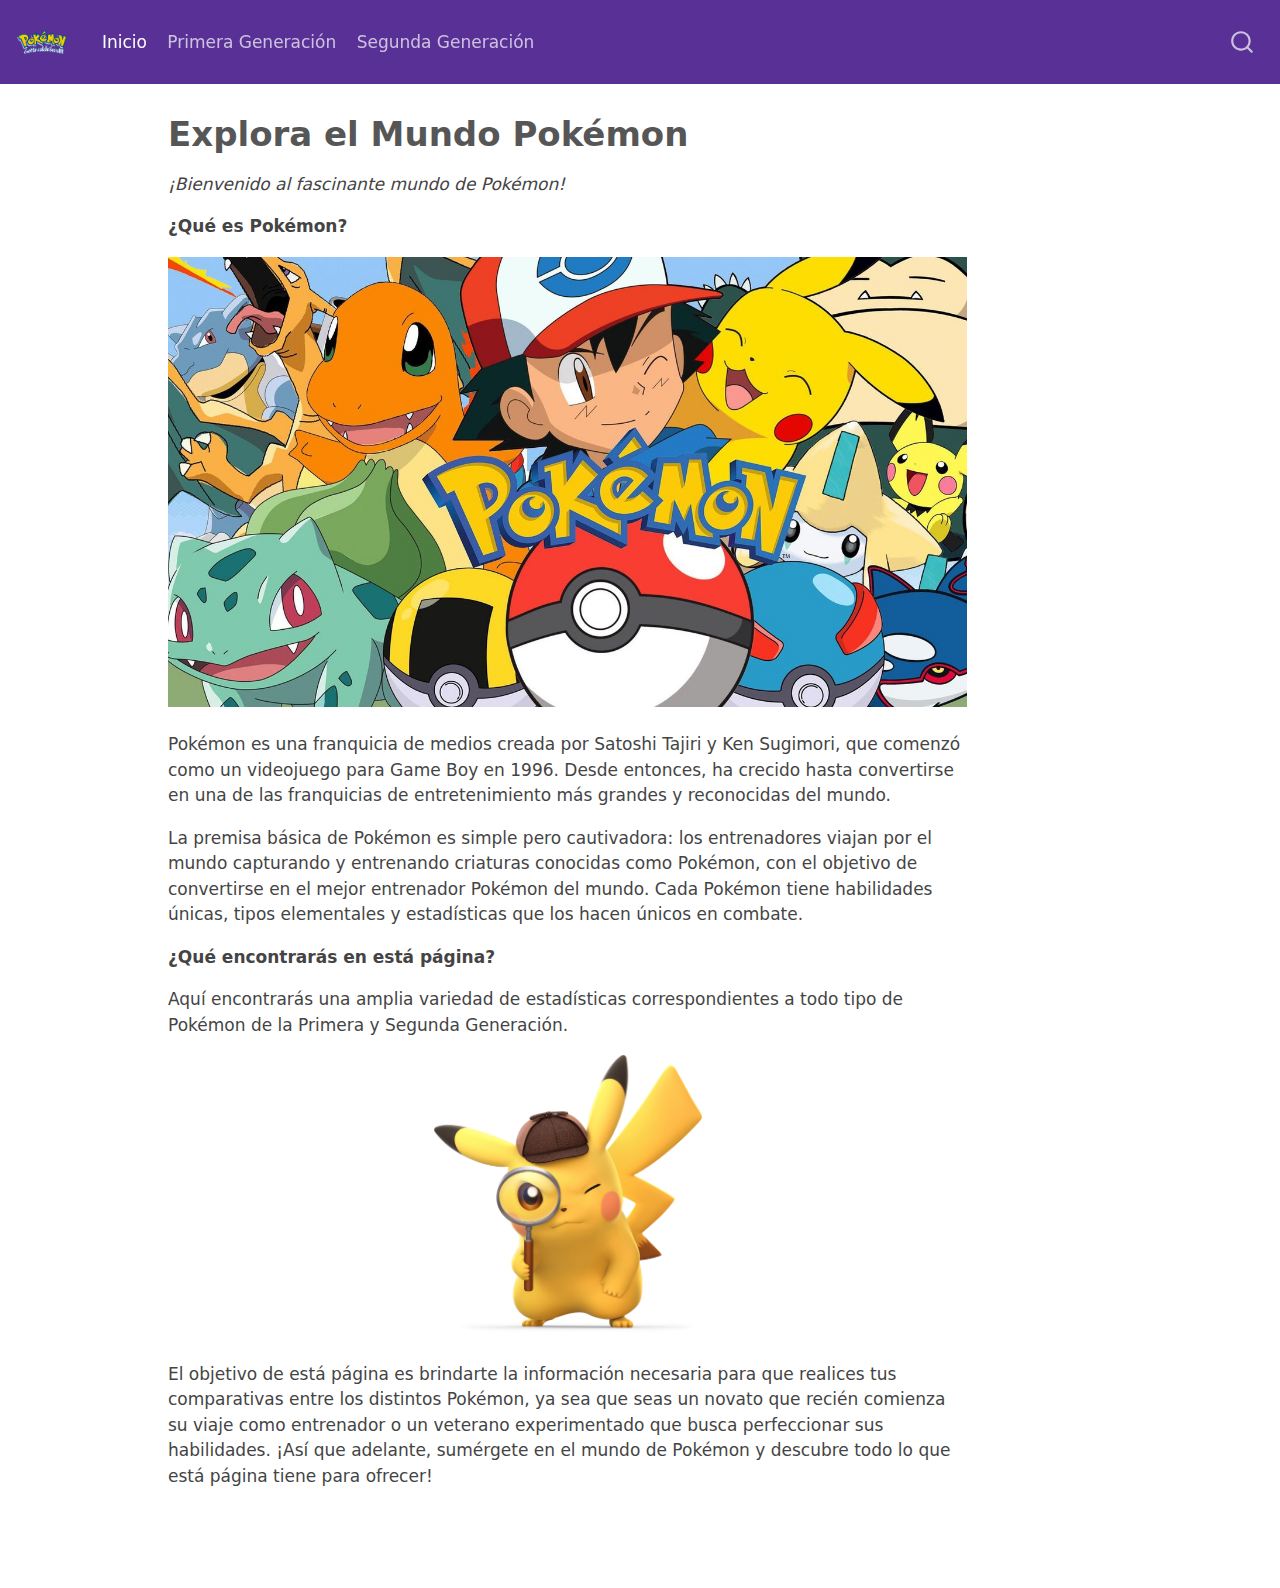
<file: docs/index.html>
<html xmlns="http://www.w3.org/1999/xhtml">    
  <head>      
    <title>Redirect to home.html</title>      
    <meta http-equiv="refresh" content="0;URL='home.html'" />    
  </head>    
  <body> 
  </body>  
</html>
</file>
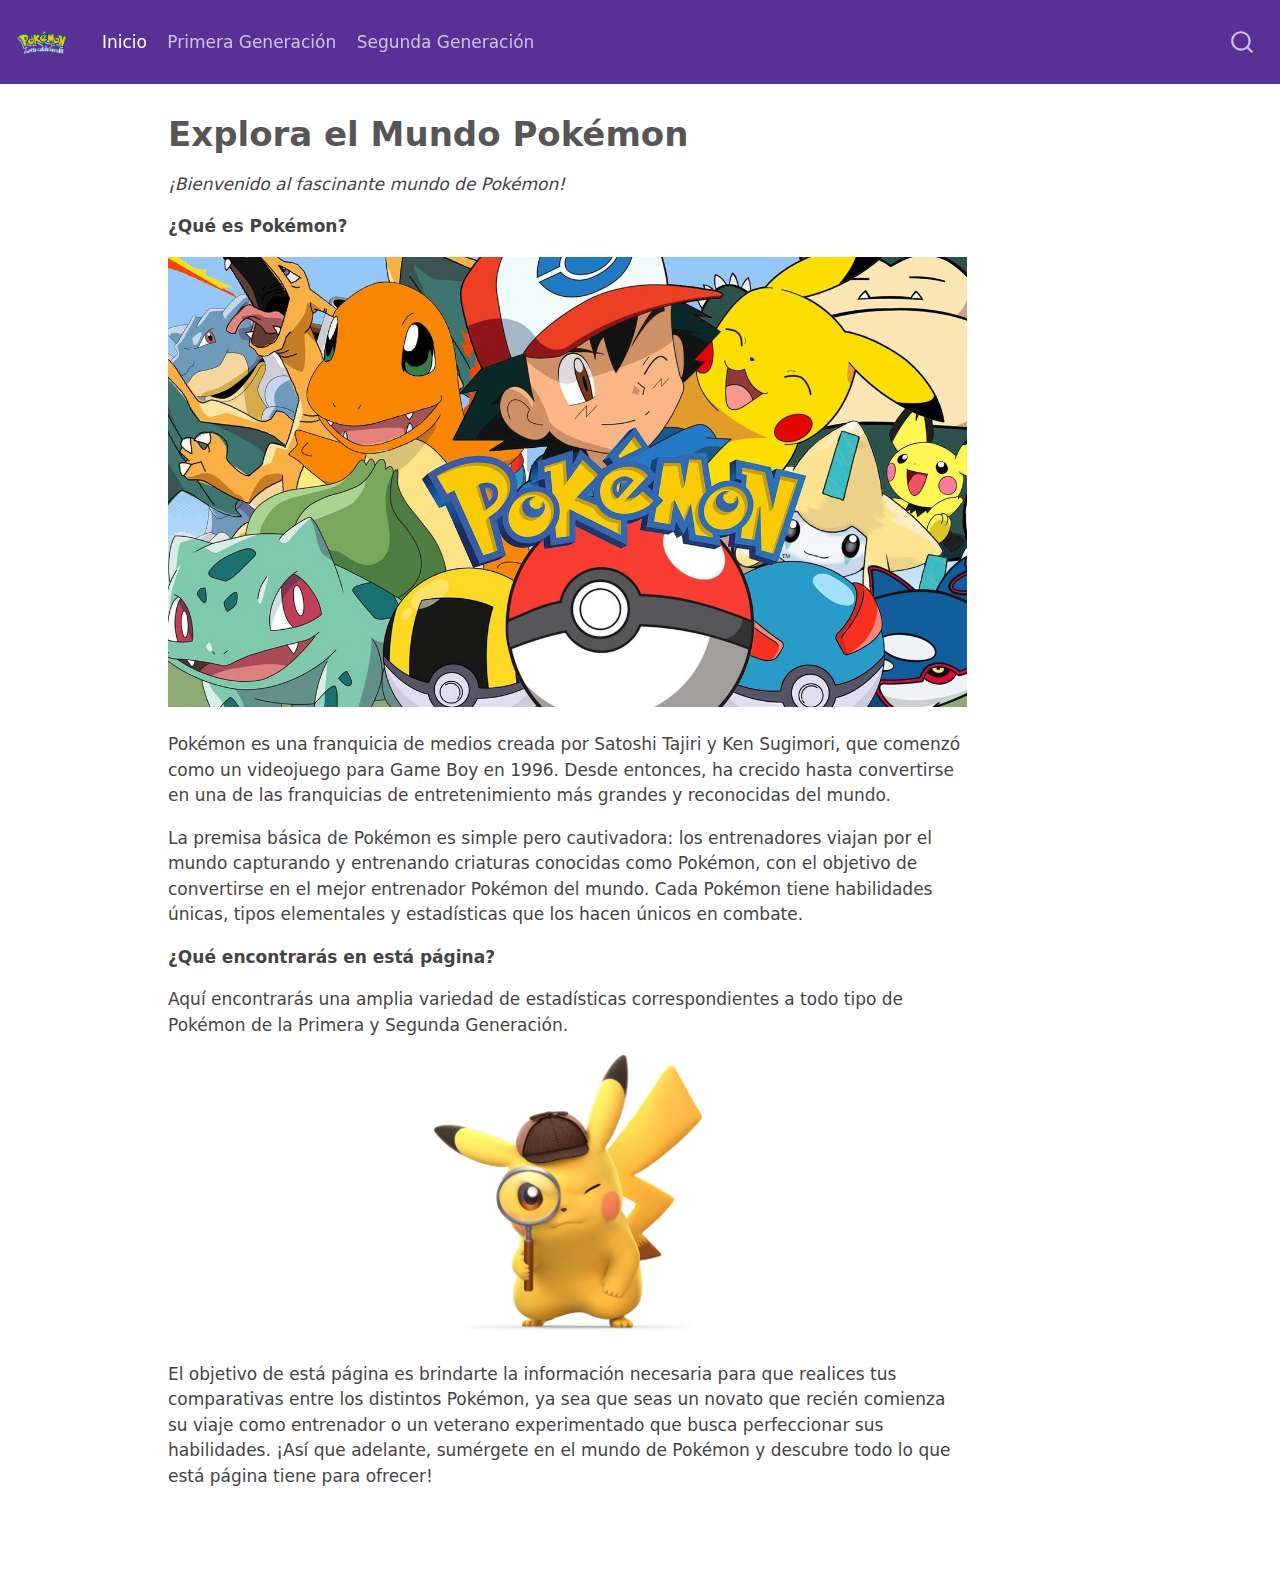
<file: docs/home.html>
<!DOCTYPE html>
<html xmlns="http://www.w3.org/1999/xhtml" lang="en" xml:lang="en"><head>

<meta charset="utf-8">
<meta name="generator" content="quarto-1.3.450">

<meta name="viewport" content="width=device-width, initial-scale=1.0, user-scalable=yes">


<title>Estadísticas Pokémon - Explora el Mundo Pokémon</title>
<style>
code{white-space: pre-wrap;}
span.smallcaps{font-variant: small-caps;}
div.columns{display: flex; gap: min(4vw, 1.5em);}
div.column{flex: auto; overflow-x: auto;}
div.hanging-indent{margin-left: 1.5em; text-indent: -1.5em;}
ul.task-list{list-style: none;}
ul.task-list li input[type="checkbox"] {
  width: 0.8em;
  margin: 0 0.8em 0.2em -1em; /* quarto-specific, see https://github.com/quarto-dev/quarto-cli/issues/4556 */ 
  vertical-align: middle;
}
</style>


<script src="site_libs/quarto-nav/quarto-nav.js"></script>
<script src="site_libs/quarto-nav/headroom.min.js"></script>
<script src="site_libs/clipboard/clipboard.min.js"></script>
<script src="site_libs/quarto-search/autocomplete.umd.js"></script>
<script src="site_libs/quarto-search/fuse.min.js"></script>
<script src="site_libs/quarto-search/quarto-search.js"></script>
<meta name="quarto:offset" content="./">
<script src="site_libs/quarto-html/quarto.js"></script>
<script src="site_libs/quarto-html/popper.min.js"></script>
<script src="site_libs/quarto-html/tippy.umd.min.js"></script>
<script src="site_libs/quarto-html/anchor.min.js"></script>
<link href="site_libs/quarto-html/tippy.css" rel="stylesheet">
<link href="site_libs/quarto-html/quarto-syntax-highlighting.css" rel="stylesheet" id="quarto-text-highlighting-styles">
<script src="site_libs/bootstrap/bootstrap.min.js"></script>
<link href="site_libs/bootstrap/bootstrap-icons.css" rel="stylesheet">
<link href="site_libs/bootstrap/bootstrap.min.css" rel="stylesheet" id="quarto-bootstrap" data-mode="light">
<script id="quarto-search-options" type="application/json">{
  "location": "navbar",
  "copy-button": false,
  "collapse-after": 3,
  "panel-placement": "end",
  "type": "overlay",
  "limit": 20,
  "language": {
    "search-no-results-text": "No results",
    "search-matching-documents-text": "matching documents",
    "search-copy-link-title": "Copy link to search",
    "search-hide-matches-text": "Hide additional matches",
    "search-more-match-text": "more match in this document",
    "search-more-matches-text": "more matches in this document",
    "search-clear-button-title": "Clear",
    "search-detached-cancel-button-title": "Cancel",
    "search-submit-button-title": "Submit",
    "search-label": "Search"
  }
}</script>


<link rel="stylesheet" href="styles.css">
</head>

<body class="nav-fixed">

<div id="quarto-search-results"></div>
  <header id="quarto-header" class="headroom fixed-top">
    <nav class="navbar navbar-expand-lg navbar-dark ">
      <div class="navbar-container container-fluid">
      <div class="navbar-brand-container">
    <a href="./index.html" class="navbar-brand navbar-brand-logo">
    <img src="./logo_pokemon.png" alt="" class="navbar-logo">
    </a>
  </div>
            <div id="quarto-search" class="" title="Search"></div>
          <button class="navbar-toggler" type="button" data-bs-toggle="collapse" data-bs-target="#navbarCollapse" aria-controls="navbarCollapse" aria-expanded="false" aria-label="Toggle navigation" onclick="if (window.quartoToggleHeadroom) { window.quartoToggleHeadroom(); }">
  <span class="navbar-toggler-icon"></span>
</button>
          <div class="collapse navbar-collapse" id="navbarCollapse">
            <ul class="navbar-nav navbar-nav-scroll me-auto">
  <li class="nav-item">
    <a class="nav-link active" href="./home.html" rel="" target="" aria-current="page">
 <span class="menu-text">Inicio</span></a>
  </li>  
  <li class="nav-item">
    <a class="nav-link" href="./Primero.html" rel="" target="">
 <span class="menu-text">Primera Generación</span></a>
  </li>  
  <li class="nav-item">
    <a class="nav-link" href="./Segundo.html" rel="" target="">
 <span class="menu-text">Segunda Generación</span></a>
  </li>  
</ul>
            <div class="quarto-navbar-tools ms-auto">
</div>
          </div> <!-- /navcollapse -->
      </div> <!-- /container-fluid -->
    </nav>
</header>
<!-- content -->
<div id="quarto-content" class="quarto-container page-columns page-rows-contents page-layout-article page-navbar">
<!-- sidebar -->
<!-- margin-sidebar -->
    <div id="quarto-margin-sidebar" class="sidebar margin-sidebar">
        
    </div>
<!-- main -->
<main class="content" id="quarto-document-content">

<header id="title-block-header" class="quarto-title-block default">
<div class="quarto-title">
<h1 class="title">Explora el Mundo Pokémon</h1>
</div>



<div class="quarto-title-meta">

    
  
    
  </div>
  

</header>

<p><em>¡Bienvenido al fascinante mundo de Pokémon!</em></p>
<p><strong>¿Qué es Pokémon?</strong></p>
<div class="quarto-figure quarto-figure-center">
<figure class="figure">
<p><img src="Img1.jpeg" class="img-fluid figure-img"></p>
</figure>
</div>
<p>Pokémon es una franquicia de medios creada por Satoshi Tajiri y Ken Sugimori, que comenzó como un videojuego para Game Boy en 1996. Desde entonces, ha crecido hasta convertirse en una de las franquicias de entretenimiento más grandes y reconocidas del mundo.</p>
<p>La premisa básica de Pokémon es simple pero cautivadora: los entrenadores viajan por el mundo capturando y entrenando criaturas conocidas como Pokémon, con el objetivo de convertirse en el mejor entrenador Pokémon del mundo. Cada Pokémon tiene habilidades únicas, tipos elementales y estadísticas que los hacen únicos en combate.</p>
<p><strong>¿Qué encontrarás en está página?</strong></p>
<p>Aquí encontrarás una amplia variedad de estadísticas correspondientes a todo tipo de Pokémon de la Primera y Segunda Generación.</p>
<div class="quarto-figure quarto-figure-center">
<figure class="figure">
<p><img src="pikachu.png" class="img-fluid figure-img" width="268"></p>
</figure>
</div>
<p>El objetivo de está página es brindarte la información necesaria para que realices tus comparativas entre los distintos Pokémon, ya sea que seas un novato que recién comienza su viaje como entrenador o un veterano experimentado que busca perfeccionar sus habilidades. ¡Así que adelante, sumérgete en el mundo de Pokémon y descubre todo lo que está página tiene para ofrecer!</p>



</main> <!-- /main -->
<script id="quarto-html-after-body" type="application/javascript">
window.document.addEventListener("DOMContentLoaded", function (event) {
  const toggleBodyColorMode = (bsSheetEl) => {
    const mode = bsSheetEl.getAttribute("data-mode");
    const bodyEl = window.document.querySelector("body");
    if (mode === "dark") {
      bodyEl.classList.add("quarto-dark");
      bodyEl.classList.remove("quarto-light");
    } else {
      bodyEl.classList.add("quarto-light");
      bodyEl.classList.remove("quarto-dark");
    }
  }
  const toggleBodyColorPrimary = () => {
    const bsSheetEl = window.document.querySelector("link#quarto-bootstrap");
    if (bsSheetEl) {
      toggleBodyColorMode(bsSheetEl);
    }
  }
  toggleBodyColorPrimary();  
  const icon = "";
  const anchorJS = new window.AnchorJS();
  anchorJS.options = {
    placement: 'right',
    icon: icon
  };
  anchorJS.add('.anchored');
  const isCodeAnnotation = (el) => {
    for (const clz of el.classList) {
      if (clz.startsWith('code-annotation-')) {                     
        return true;
      }
    }
    return false;
  }
  const clipboard = new window.ClipboardJS('.code-copy-button', {
    text: function(trigger) {
      const codeEl = trigger.previousElementSibling.cloneNode(true);
      for (const childEl of codeEl.children) {
        if (isCodeAnnotation(childEl)) {
          childEl.remove();
        }
      }
      return codeEl.innerText;
    }
  });
  clipboard.on('success', function(e) {
    // button target
    const button = e.trigger;
    // don't keep focus
    button.blur();
    // flash "checked"
    button.classList.add('code-copy-button-checked');
    var currentTitle = button.getAttribute("title");
    button.setAttribute("title", "Copied!");
    let tooltip;
    if (window.bootstrap) {
      button.setAttribute("data-bs-toggle", "tooltip");
      button.setAttribute("data-bs-placement", "left");
      button.setAttribute("data-bs-title", "Copied!");
      tooltip = new bootstrap.Tooltip(button, 
        { trigger: "manual", 
          customClass: "code-copy-button-tooltip",
          offset: [0, -8]});
      tooltip.show();    
    }
    setTimeout(function() {
      if (tooltip) {
        tooltip.hide();
        button.removeAttribute("data-bs-title");
        button.removeAttribute("data-bs-toggle");
        button.removeAttribute("data-bs-placement");
      }
      button.setAttribute("title", currentTitle);
      button.classList.remove('code-copy-button-checked');
    }, 1000);
    // clear code selection
    e.clearSelection();
  });
  function tippyHover(el, contentFn) {
    const config = {
      allowHTML: true,
      content: contentFn,
      maxWidth: 500,
      delay: 100,
      arrow: false,
      appendTo: function(el) {
          return el.parentElement;
      },
      interactive: true,
      interactiveBorder: 10,
      theme: 'quarto',
      placement: 'bottom-start'
    };
    window.tippy(el, config); 
  }
  const noterefs = window.document.querySelectorAll('a[role="doc-noteref"]');
  for (var i=0; i<noterefs.length; i++) {
    const ref = noterefs[i];
    tippyHover(ref, function() {
      // use id or data attribute instead here
      let href = ref.getAttribute('data-footnote-href') || ref.getAttribute('href');
      try { href = new URL(href).hash; } catch {}
      const id = href.replace(/^#\/?/, "");
      const note = window.document.getElementById(id);
      return note.innerHTML;
    });
  }
      let selectedAnnoteEl;
      const selectorForAnnotation = ( cell, annotation) => {
        let cellAttr = 'data-code-cell="' + cell + '"';
        let lineAttr = 'data-code-annotation="' +  annotation + '"';
        const selector = 'span[' + cellAttr + '][' + lineAttr + ']';
        return selector;
      }
      const selectCodeLines = (annoteEl) => {
        const doc = window.document;
        const targetCell = annoteEl.getAttribute("data-target-cell");
        const targetAnnotation = annoteEl.getAttribute("data-target-annotation");
        const annoteSpan = window.document.querySelector(selectorForAnnotation(targetCell, targetAnnotation));
        const lines = annoteSpan.getAttribute("data-code-lines").split(",");
        const lineIds = lines.map((line) => {
          return targetCell + "-" + line;
        })
        let top = null;
        let height = null;
        let parent = null;
        if (lineIds.length > 0) {
            //compute the position of the single el (top and bottom and make a div)
            const el = window.document.getElementById(lineIds[0]);
            top = el.offsetTop;
            height = el.offsetHeight;
            parent = el.parentElement.parentElement;
          if (lineIds.length > 1) {
            const lastEl = window.document.getElementById(lineIds[lineIds.length - 1]);
            const bottom = lastEl.offsetTop + lastEl.offsetHeight;
            height = bottom - top;
          }
          if (top !== null && height !== null && parent !== null) {
            // cook up a div (if necessary) and position it 
            let div = window.document.getElementById("code-annotation-line-highlight");
            if (div === null) {
              div = window.document.createElement("div");
              div.setAttribute("id", "code-annotation-line-highlight");
              div.style.position = 'absolute';
              parent.appendChild(div);
            }
            div.style.top = top - 2 + "px";
            div.style.height = height + 4 + "px";
            let gutterDiv = window.document.getElementById("code-annotation-line-highlight-gutter");
            if (gutterDiv === null) {
              gutterDiv = window.document.createElement("div");
              gutterDiv.setAttribute("id", "code-annotation-line-highlight-gutter");
              gutterDiv.style.position = 'absolute';
              const codeCell = window.document.getElementById(targetCell);
              const gutter = codeCell.querySelector('.code-annotation-gutter');
              gutter.appendChild(gutterDiv);
            }
            gutterDiv.style.top = top - 2 + "px";
            gutterDiv.style.height = height + 4 + "px";
          }
          selectedAnnoteEl = annoteEl;
        }
      };
      const unselectCodeLines = () => {
        const elementsIds = ["code-annotation-line-highlight", "code-annotation-line-highlight-gutter"];
        elementsIds.forEach((elId) => {
          const div = window.document.getElementById(elId);
          if (div) {
            div.remove();
          }
        });
        selectedAnnoteEl = undefined;
      };
      // Attach click handler to the DT
      const annoteDls = window.document.querySelectorAll('dt[data-target-cell]');
      for (const annoteDlNode of annoteDls) {
        annoteDlNode.addEventListener('click', (event) => {
          const clickedEl = event.target;
          if (clickedEl !== selectedAnnoteEl) {
            unselectCodeLines();
            const activeEl = window.document.querySelector('dt[data-target-cell].code-annotation-active');
            if (activeEl) {
              activeEl.classList.remove('code-annotation-active');
            }
            selectCodeLines(clickedEl);
            clickedEl.classList.add('code-annotation-active');
          } else {
            // Unselect the line
            unselectCodeLines();
            clickedEl.classList.remove('code-annotation-active');
          }
        });
      }
  const findCites = (el) => {
    const parentEl = el.parentElement;
    if (parentEl) {
      const cites = parentEl.dataset.cites;
      if (cites) {
        return {
          el,
          cites: cites.split(' ')
        };
      } else {
        return findCites(el.parentElement)
      }
    } else {
      return undefined;
    }
  };
  var bibliorefs = window.document.querySelectorAll('a[role="doc-biblioref"]');
  for (var i=0; i<bibliorefs.length; i++) {
    const ref = bibliorefs[i];
    const citeInfo = findCites(ref);
    if (citeInfo) {
      tippyHover(citeInfo.el, function() {
        var popup = window.document.createElement('div');
        citeInfo.cites.forEach(function(cite) {
          var citeDiv = window.document.createElement('div');
          citeDiv.classList.add('hanging-indent');
          citeDiv.classList.add('csl-entry');
          var biblioDiv = window.document.getElementById('ref-' + cite);
          if (biblioDiv) {
            citeDiv.innerHTML = biblioDiv.innerHTML;
          }
          popup.appendChild(citeDiv);
        });
        return popup.innerHTML;
      });
    }
  }
});
</script>
</div> <!-- /content -->



</body></html>
</file>
<file: docs/site_libs/quarto-html/tippy.css>
.tippy-box[data-animation=fade][data-state=hidden]{opacity:0}[data-tippy-root]{max-width:calc(100vw - 10px)}.tippy-box{position:relative;background-color:#333;color:#fff;border-radius:4px;font-size:14px;line-height:1.4;white-space:normal;outline:0;transition-property:transform,visibility,opacity}.tippy-box[data-placement^=top]>.tippy-arrow{bottom:0}.tippy-box[data-placement^=top]>.tippy-arrow:before{bottom:-7px;left:0;border-width:8px 8px 0;border-top-color:initial;transform-origin:center top}.tippy-box[data-placement^=bottom]>.tippy-arrow{top:0}.tippy-box[data-placement^=bottom]>.tippy-arrow:before{top:-7px;left:0;border-width:0 8px 8px;border-bottom-color:initial;transform-origin:center bottom}.tippy-box[data-placement^=left]>.tippy-arrow{right:0}.tippy-box[data-placement^=left]>.tippy-arrow:before{border-width:8px 0 8px 8px;border-left-color:initial;right:-7px;transform-origin:center left}.tippy-box[data-placement^=right]>.tippy-arrow{left:0}.tippy-box[data-placement^=right]>.tippy-arrow:before{left:-7px;border-width:8px 8px 8px 0;border-right-color:initial;transform-origin:center right}.tippy-box[data-inertia][data-state=visible]{transition-timing-function:cubic-bezier(.54,1.5,.38,1.11)}.tippy-arrow{width:16px;height:16px;color:#333}.tippy-arrow:before{content:"";position:absolute;border-color:transparent;border-style:solid}.tippy-content{position:relative;padding:5px 9px;z-index:1}
</file>
<file: docs/site_libs/quarto-html/quarto-syntax-highlighting.css>
/* quarto syntax highlight colors */
:root {
  --quarto-hl-ot-color: #003B4F;
  --quarto-hl-at-color: #657422;
  --quarto-hl-ss-color: #20794D;
  --quarto-hl-an-color: #5E5E5E;
  --quarto-hl-fu-color: #4758AB;
  --quarto-hl-st-color: #20794D;
  --quarto-hl-cf-color: #003B4F;
  --quarto-hl-op-color: #5E5E5E;
  --quarto-hl-er-color: #AD0000;
  --quarto-hl-bn-color: #AD0000;
  --quarto-hl-al-color: #AD0000;
  --quarto-hl-va-color: #111111;
  --quarto-hl-bu-color: inherit;
  --quarto-hl-ex-color: inherit;
  --quarto-hl-pp-color: #AD0000;
  --quarto-hl-in-color: #5E5E5E;
  --quarto-hl-vs-color: #20794D;
  --quarto-hl-wa-color: #5E5E5E;
  --quarto-hl-do-color: #5E5E5E;
  --quarto-hl-im-color: #00769E;
  --quarto-hl-ch-color: #20794D;
  --quarto-hl-dt-color: #AD0000;
  --quarto-hl-fl-color: #AD0000;
  --quarto-hl-co-color: #5E5E5E;
  --quarto-hl-cv-color: #5E5E5E;
  --quarto-hl-cn-color: #8f5902;
  --quarto-hl-sc-color: #5E5E5E;
  --quarto-hl-dv-color: #AD0000;
  --quarto-hl-kw-color: #003B4F;
}

/* other quarto variables */
:root {
  --quarto-font-monospace: SFMono-Regular, Menlo, Monaco, Consolas, "Liberation Mono", "Courier New", monospace;
}

pre > code.sourceCode > span {
  color: #003B4F;
}

code span {
  color: #003B4F;
}

code.sourceCode > span {
  color: #003B4F;
}

div.sourceCode,
div.sourceCode pre.sourceCode {
  color: #003B4F;
}

code span.ot {
  color: #003B4F;
  font-style: inherit;
}

code span.at {
  color: #657422;
  font-style: inherit;
}

code span.ss {
  color: #20794D;
  font-style: inherit;
}

code span.an {
  color: #5E5E5E;
  font-style: inherit;
}

code span.fu {
  color: #4758AB;
  font-style: inherit;
}

code span.st {
  color: #20794D;
  font-style: inherit;
}

code span.cf {
  color: #003B4F;
  font-style: inherit;
}

code span.op {
  color: #5E5E5E;
  font-style: inherit;
}

code span.er {
  color: #AD0000;
  font-style: inherit;
}

code span.bn {
  color: #AD0000;
  font-style: inherit;
}

code span.al {
  color: #AD0000;
  font-style: inherit;
}

code span.va {
  color: #111111;
  font-style: inherit;
}

code span.bu {
  font-style: inherit;
}

code span.ex {
  font-style: inherit;
}

code span.pp {
  color: #AD0000;
  font-style: inherit;
}

code span.in {
  color: #5E5E5E;
  font-style: inherit;
}

code span.vs {
  color: #20794D;
  font-style: inherit;
}

code span.wa {
  color: #5E5E5E;
  font-style: italic;
}

code span.do {
  color: #5E5E5E;
  font-style: italic;
}

code span.im {
  color: #00769E;
  font-style: inherit;
}

code span.ch {
  color: #20794D;
  font-style: inherit;
}

code span.dt {
  color: #AD0000;
  font-style: inherit;
}

code span.fl {
  color: #AD0000;
  font-style: inherit;
}

code span.co {
  color: #5E5E5E;
  font-style: inherit;
}

code span.cv {
  color: #5E5E5E;
  font-style: italic;
}

code span.cn {
  color: #8f5902;
  font-style: inherit;
}

code span.sc {
  color: #5E5E5E;
  font-style: inherit;
}

code span.dv {
  color: #AD0000;
  font-style: inherit;
}

code span.kw {
  color: #003B4F;
  font-style: inherit;
}

.prevent-inlining {
  content: "</";
}

/*# sourceMappingURL=debc5d5d77c3f9108843748ff7464032.css.map */
</file>
<file: docs/styles.css>
/* css styles */
table tr:nth-child(odd) {
  background-color: #f2f2f2; 
}

table tr:hover {
  background-color: #ffffcc; 
}

.dataTable tr:hover {
  background-color: #ffffcc; 
}

table th {
  background-color: #9607F9 ; 
}
</file>
